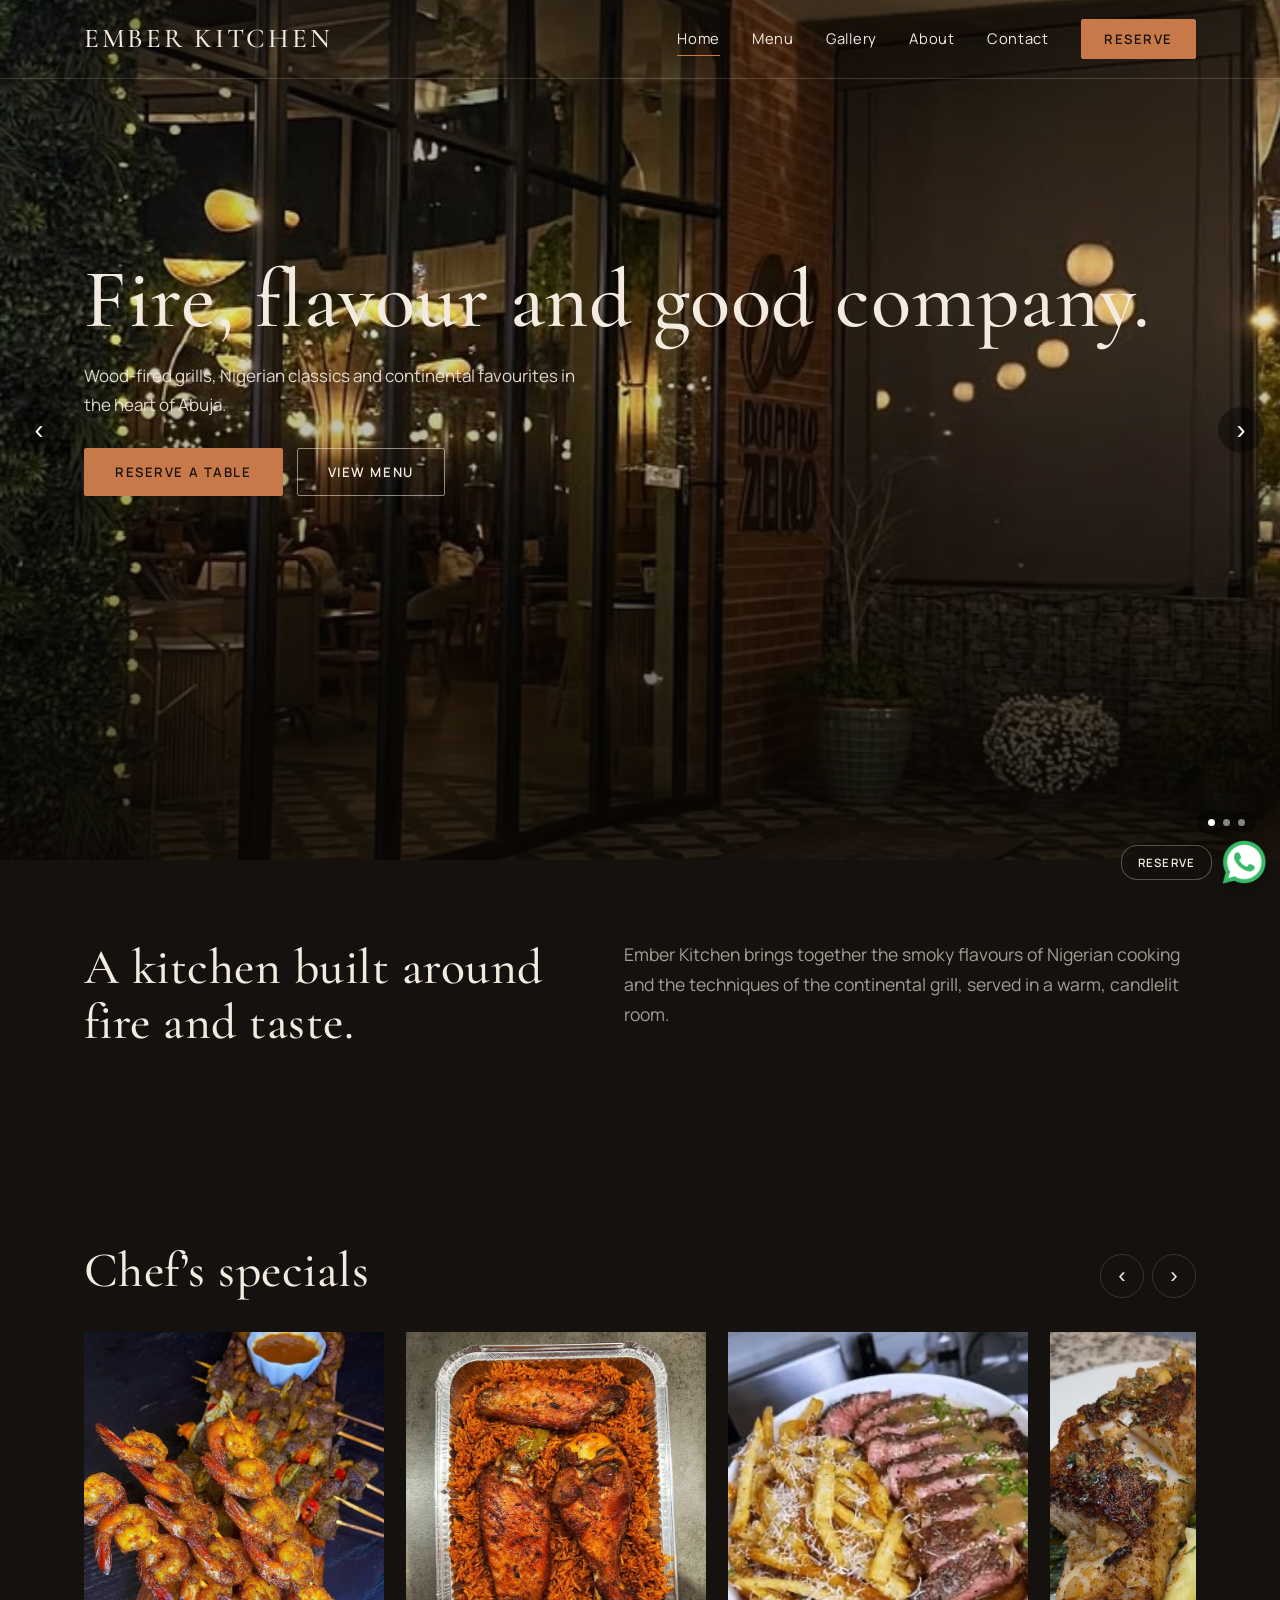
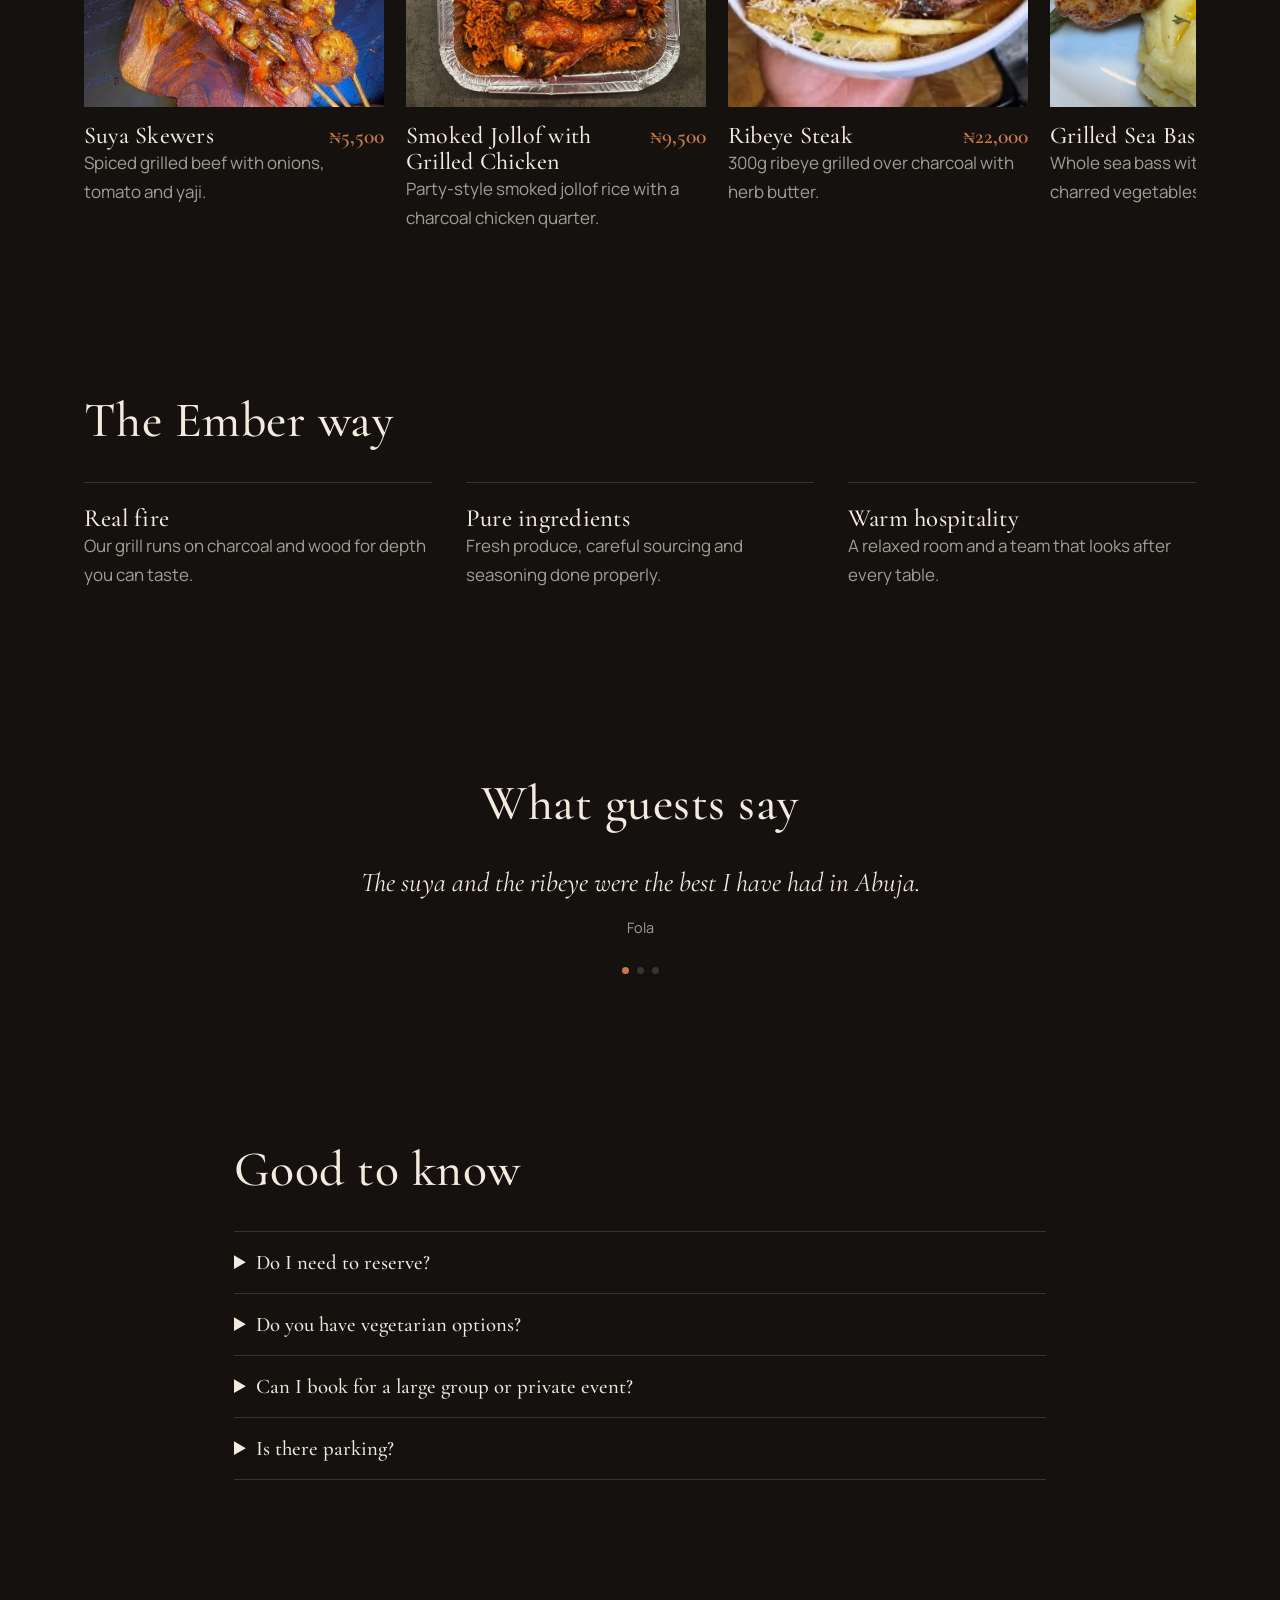
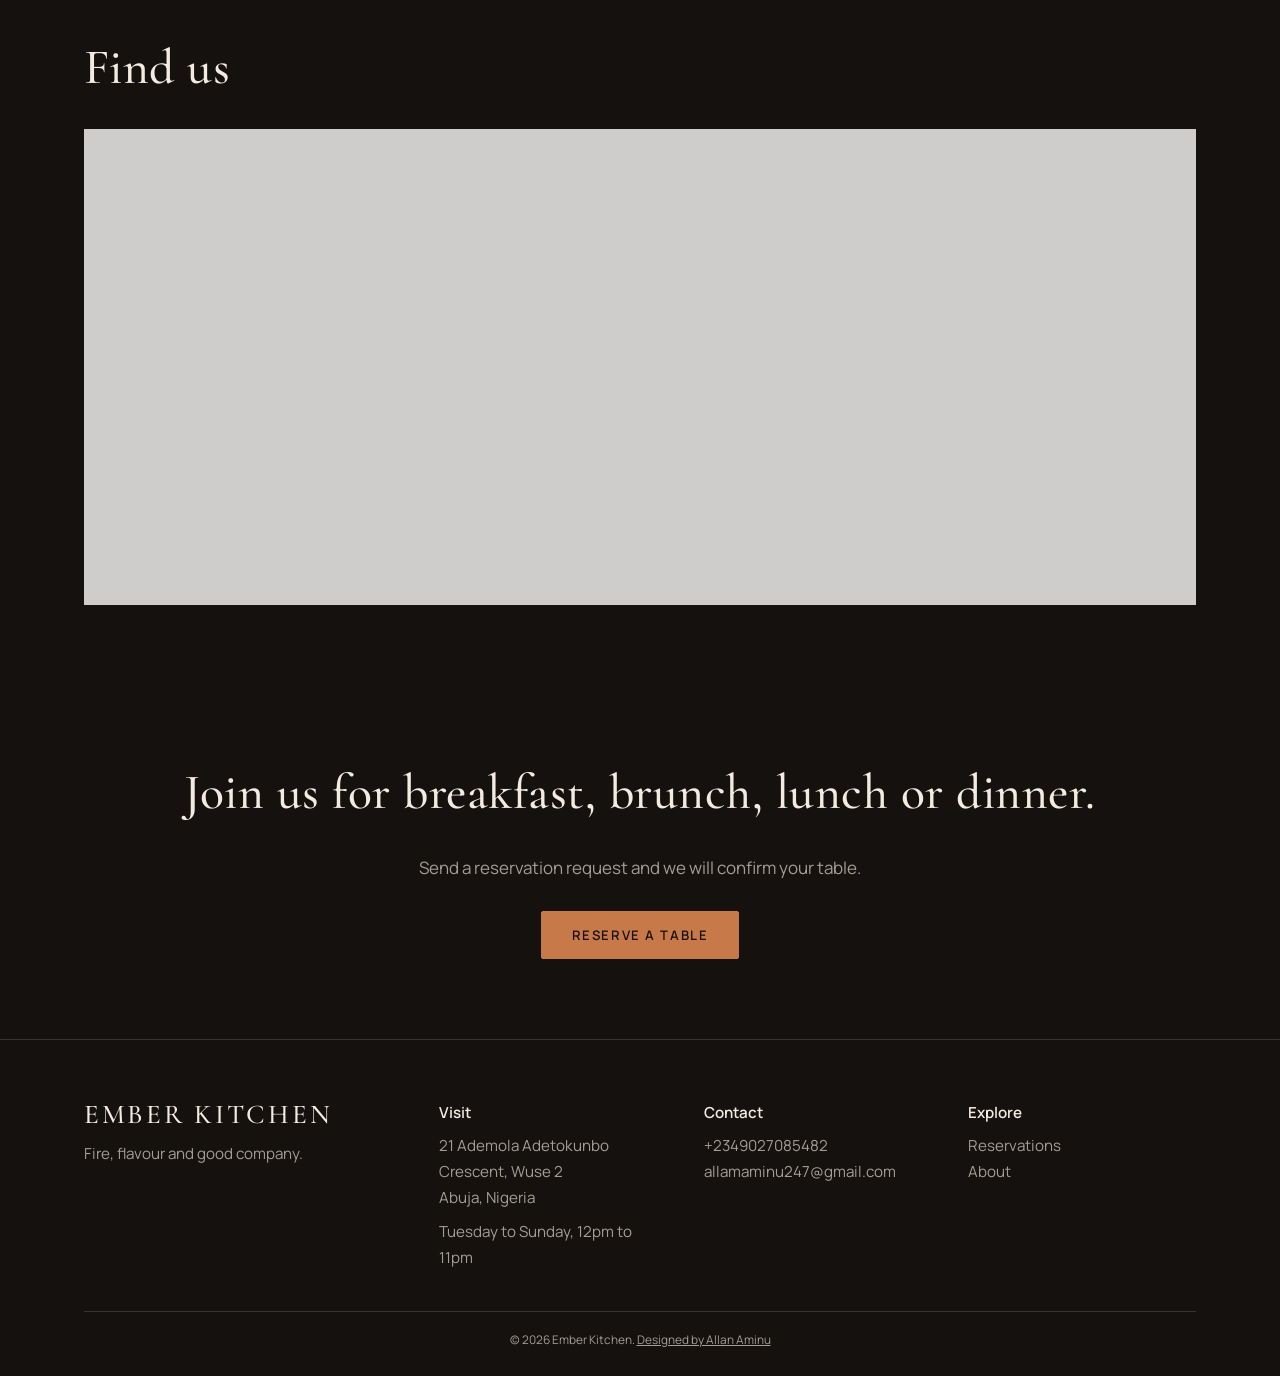
<file: index.html>
<!doctype html><html lang="en"><head><meta charset="utf-8"><meta name="viewport" content="width=device-width,initial-scale=1"><title>Ember Kitchen</title><link rel="preconnect" href="https://fonts.googleapis.com"><link href="https://fonts.googleapis.com/css2?family=Cormorant+Garamond:ital,wght@0,400;0,500;0,600;1,400&family=Manrope:wght@400;500;600&display=swap" rel="stylesheet"><link rel="stylesheet" href="style.css"></head><body data-p="home" data-t=""><header id="h"></header><section class="hero" id="hero"></section><section class="sec w two" id="intro"></section><section class="sec w"><div class="ch"><h2 id="st"></h2><div><button id="cp" aria-label="Previous">&lsaquo;</button><button id="cn" aria-label="Next">&rsaquo;</button></div></div><div class="car" id="sc"></div></section><section class="sec w"><h2 id="pt"></h2><div class="am" id="pl"></div></section><section class="sec w" id="vdw" hidden></section><section class="sec w ct"><h2 id="tt"></h2><div class="ts" id="ts"></div></section><section class="sec w narrow"><h2 id="ft"></h2><div id="fq"></div></section><section class="sec w"><h2>Find us</h2><iframe class="map" id="mp" loading="lazy" title="Map"></iframe></section><section class="sec w ct" id="cta"></section><footer id="f"></footer><script src="app.js"></script></body></html>
</file>
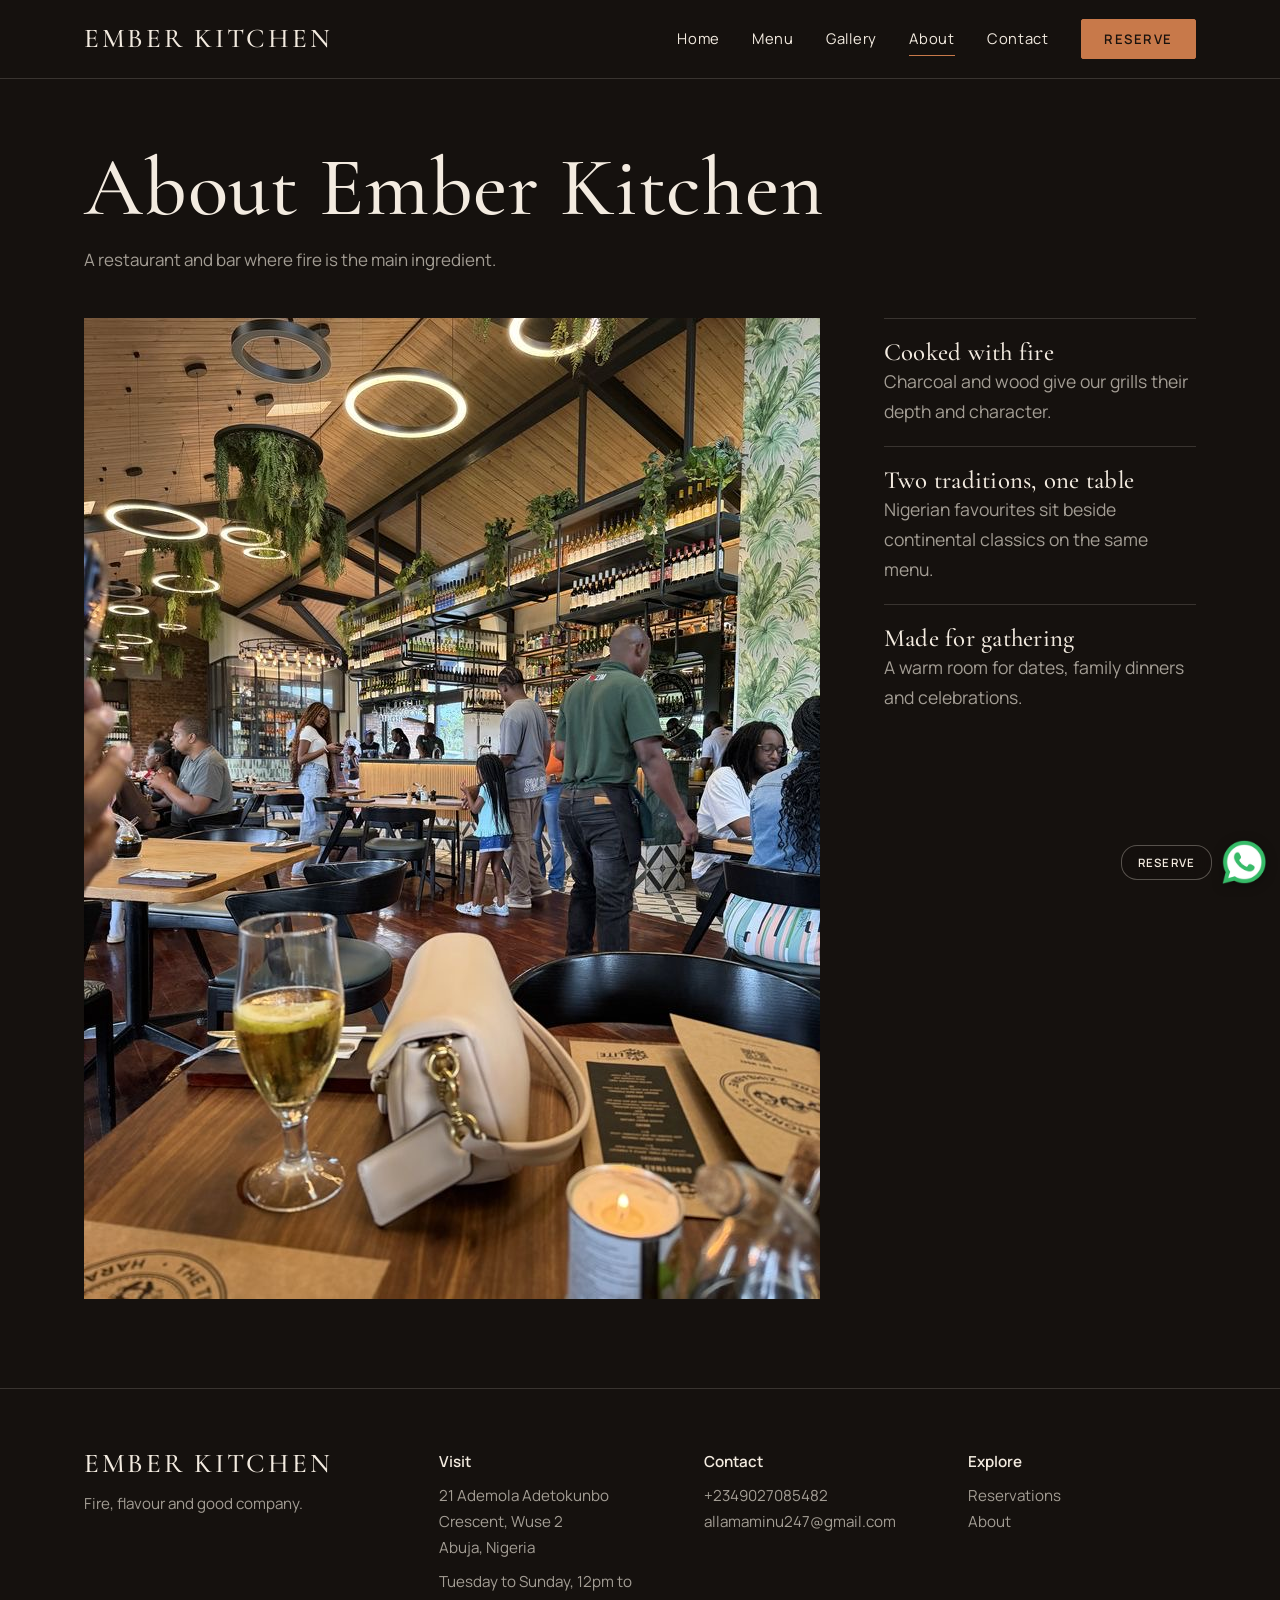
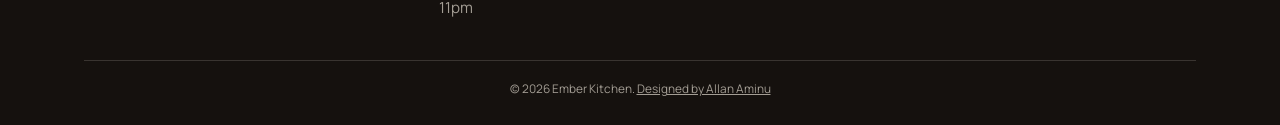
<file: about.html>
<!doctype html><html lang="en"><head><meta charset="utf-8"><meta name="viewport" content="width=device-width,initial-scale=1"><title>About</title><link rel="preconnect" href="https://fonts.googleapis.com"><link href="https://fonts.googleapis.com/css2?family=Cormorant+Garamond:ital,wght@0,400;0,500;0,600;1,400&family=Manrope:wght@400;500;600&display=swap" rel="stylesheet"><link rel="stylesheet" href="style.css"></head><body data-p="ab" data-t="About"><header id="h"></header><section class="top w"><h1 id="t1"></h1><p id="t2"></p></section><section class="w two" style="padding-bottom:80px" id="ab"></section><footer id="f"></footer><script src="app.js"></script></body></html>
</file>
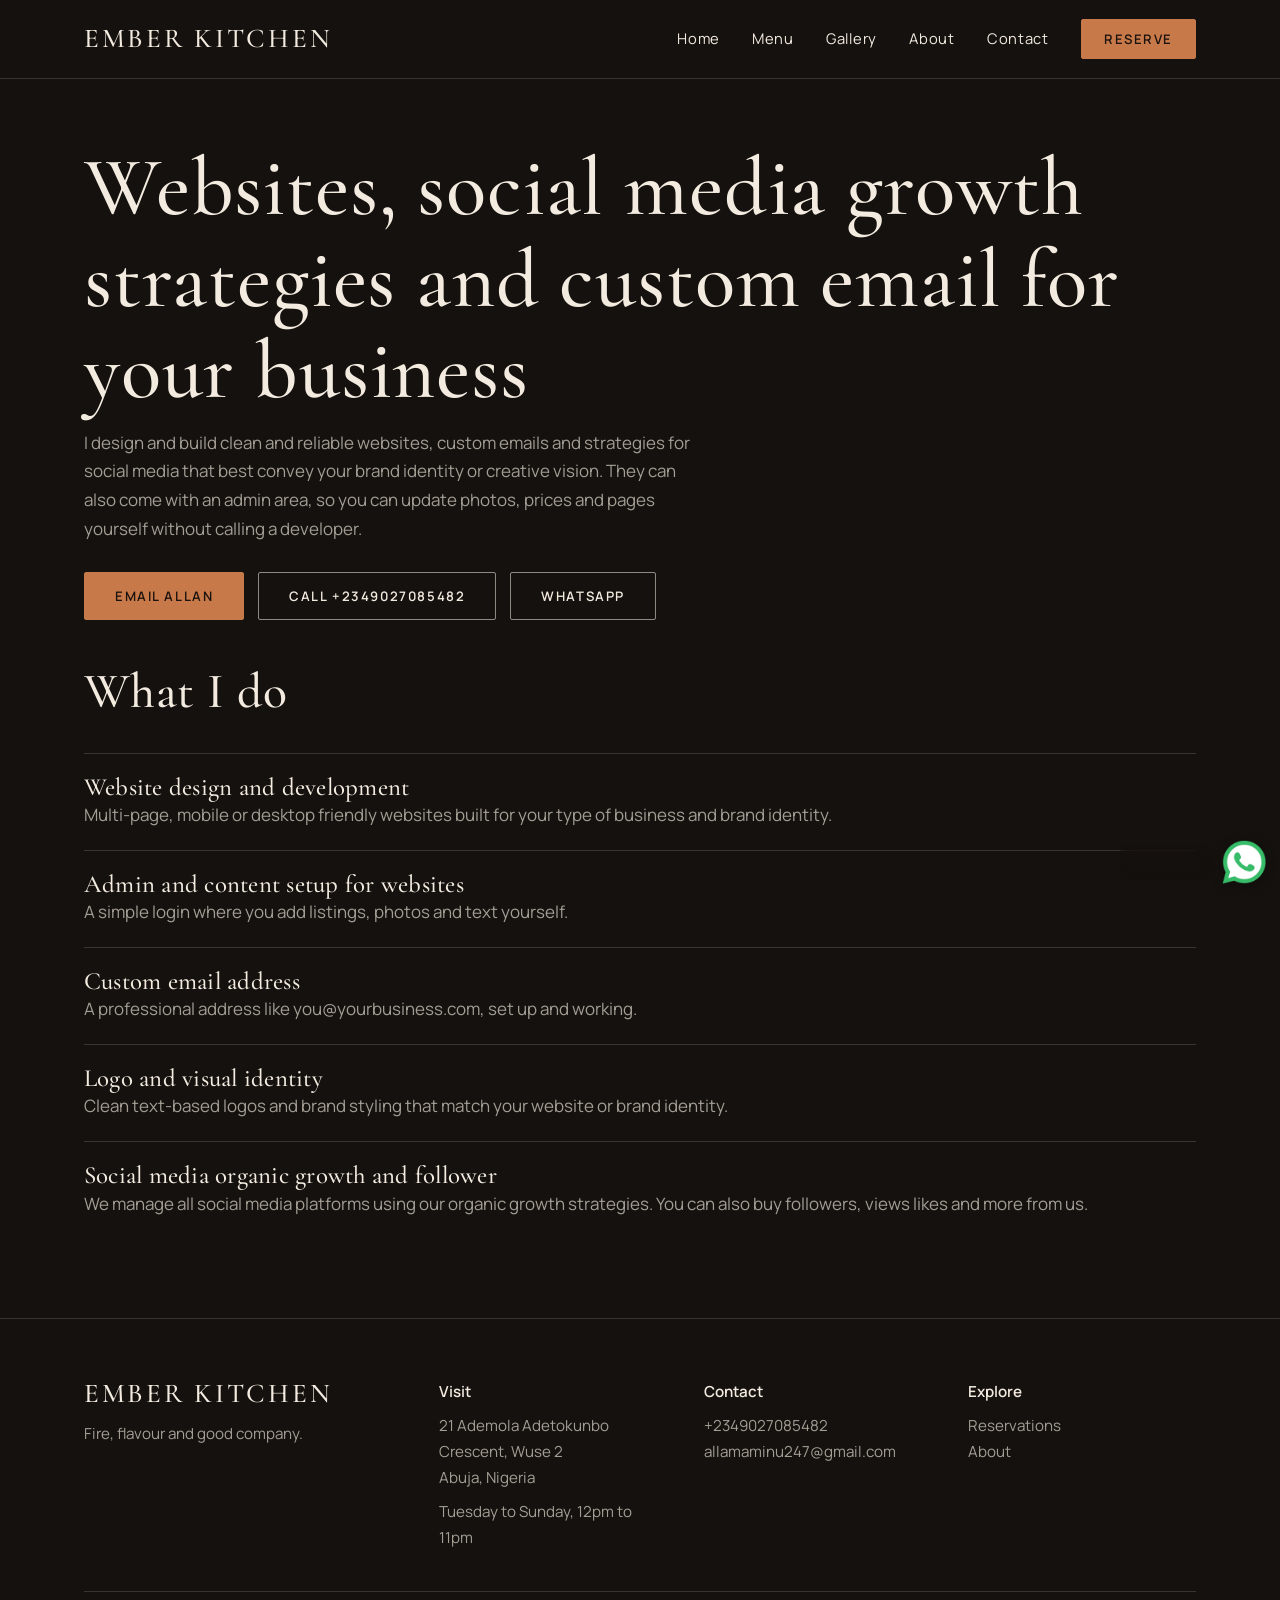
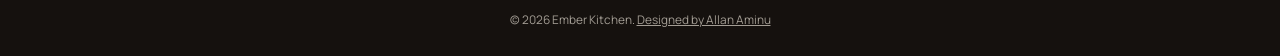
<file: built-by.html>
<!doctype html><html lang="en"><head><meta charset="utf-8"><meta name="viewport" content="width=device-width,initial-scale=1"><title>Built by Allan Aminu</title><link rel="preconnect" href="https://fonts.googleapis.com"><link href="https://fonts.googleapis.com/css2?family=Cormorant+Garamond:ital,wght@0,400;0,500;0,600;1,400&family=Manrope:wght@400;500;600&display=swap" rel="stylesheet"><link rel="stylesheet" href="style.css"></head><body data-p="by" data-t="Built by Allan Aminu"><header id="h"></header><section class="top w"><h1 id="bh"></h1><p id="ba"></p><div class="row" id="bc"></div></section><section class="w" style="padding-bottom:80px"><h2>What I do</h2><div id="bs"></div></section><footer id="f"></footer><script src="app.js"></script></body></html>
</file>
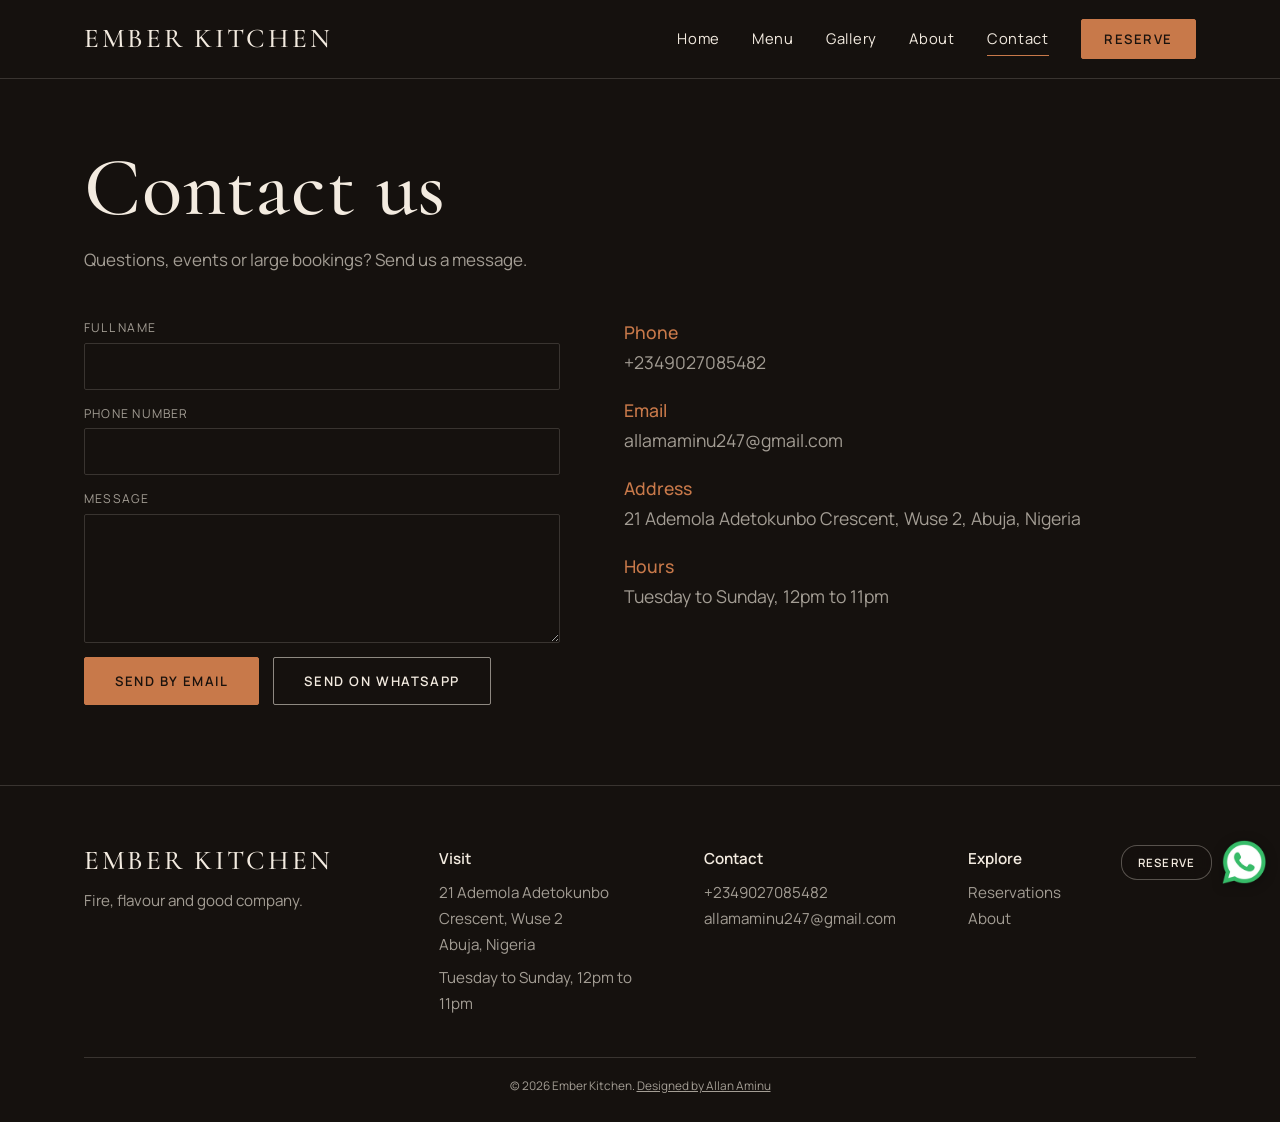
<file: contact.html>
<!doctype html><html lang="en"><head><meta charset="utf-8"><meta name="viewport" content="width=device-width,initial-scale=1"><title>Contact</title><link rel="preconnect" href="https://fonts.googleapis.com"><link href="https://fonts.googleapis.com/css2?family=Cormorant+Garamond:ital,wght@0,400;0,500;0,600;1,400&family=Manrope:wght@400;500;600&display=swap" rel="stylesheet"><link rel="stylesheet" href="style.css"></head><body data-p="con" data-t="Contact"><header id="h"></header><section class="top w"><h1 id="t1"></h1><p id="t2"></p></section><section class="w two" style="padding-bottom:80px"><form class="fm" id="fm"><label>Full name<input name="nm" required></label><label>Phone number<input name="ph" type="tel" required></label><label>Message<textarea name="msg" rows="5"></textarea></label><div class="row" style="margin:0"><button class="bt">Send by email</button><button type="button" class="bt o" id="wa">Send on WhatsApp</button></div></form><div class="ci2" id="ci"></div></section><footer id="f"></footer><script src="app.js"></script></body></html>
</file>
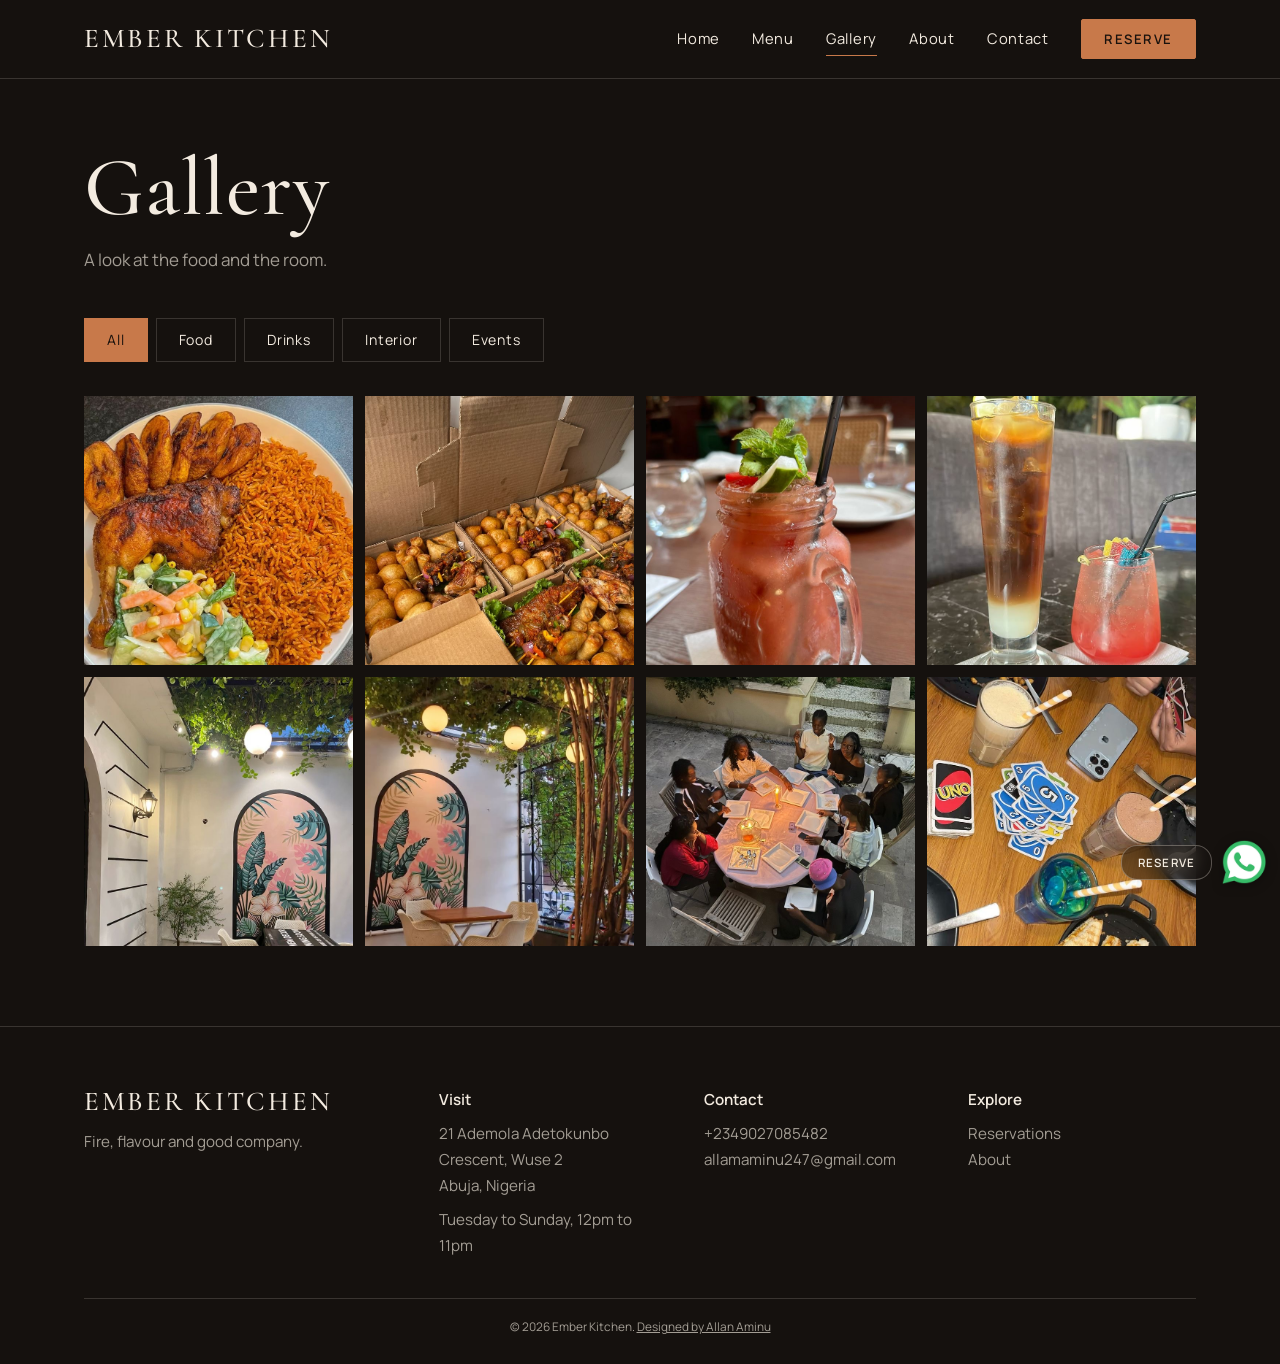
<file: gallery.html>
<!doctype html><html lang="en"><head><meta charset="utf-8"><meta name="viewport" content="width=device-width,initial-scale=1"><title>Gallery</title><link rel="preconnect" href="https://fonts.googleapis.com"><link href="https://fonts.googleapis.com/css2?family=Cormorant+Garamond:ital,wght@0,400;0,500;0,600;1,400&family=Manrope:wght@400;500;600&display=swap" rel="stylesheet"><link rel="stylesheet" href="style.css"></head><body data-p="gal" data-t="Gallery"><header id="h"></header><section class="top w"><h1 id="t1"></h1><p id="t2"></p></section><section class="w" style="padding-bottom:80px"><div class="tabs" id="gt"></div><div class="gg" id="gg"></div></section><footer id="f"></footer><script src="app.js"></script></body></html>
</file>
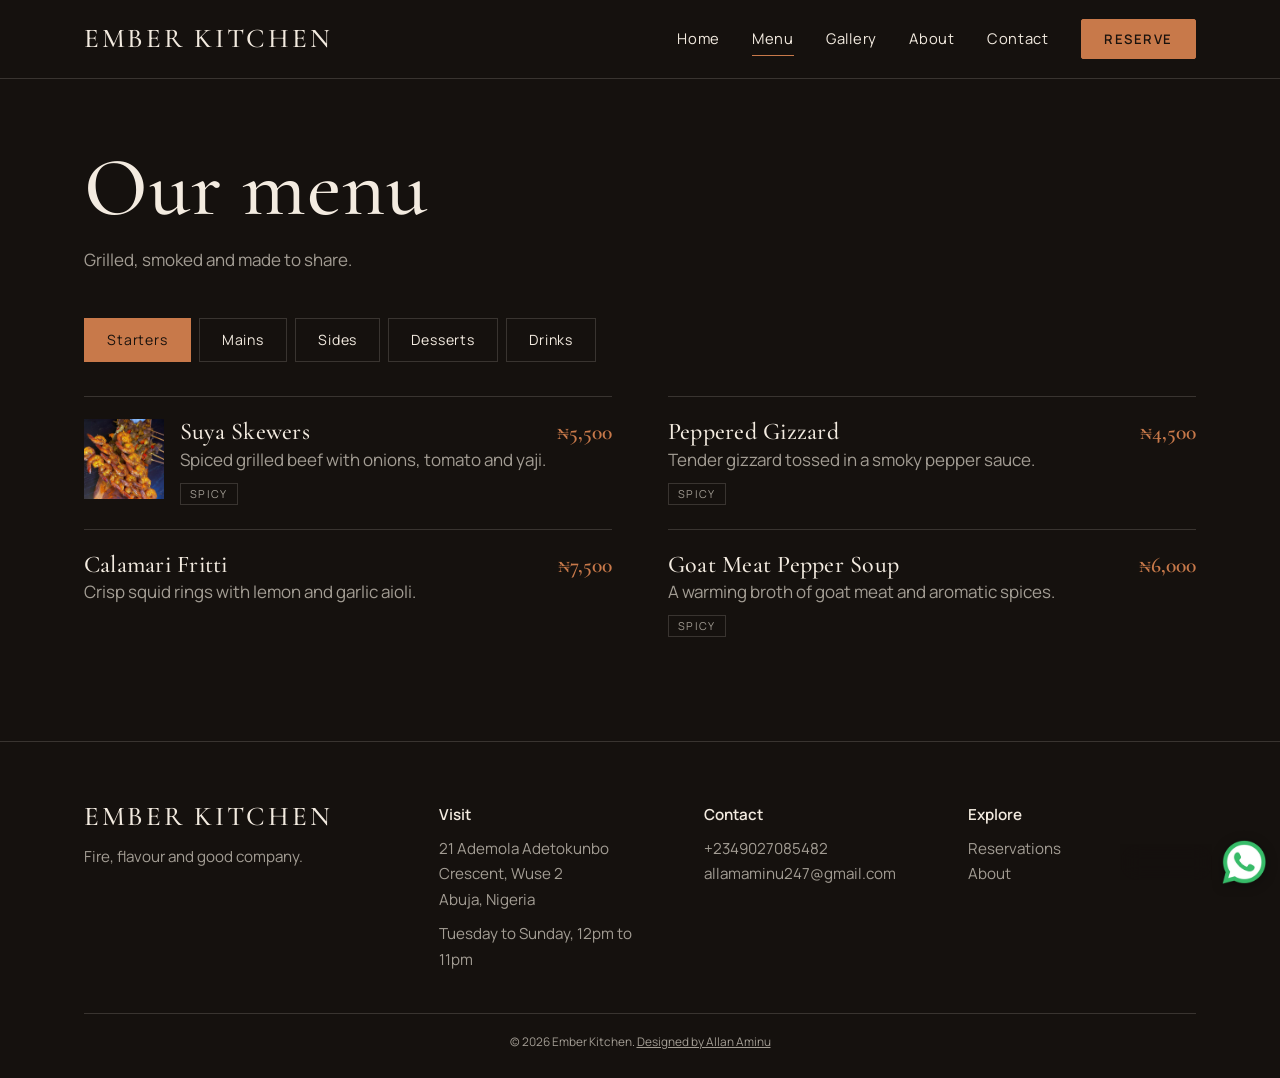
<file: menu.html>
<!doctype html><html lang="en"><head><meta charset="utf-8"><meta name="viewport" content="width=device-width,initial-scale=1"><title>Menu</title><link rel="preconnect" href="https://fonts.googleapis.com"><link href="https://fonts.googleapis.com/css2?family=Cormorant+Garamond:ital,wght@0,400;0,500;0,600;1,400&family=Manrope:wght@400;500;600&display=swap" rel="stylesheet"><link rel="stylesheet" href="style.css"></head><body data-p="menu" data-t="Menu"><header id="h"></header><section class="top w"><h1 id="t1"></h1><p id="t2"></p></section><section class="w" style="padding-bottom:80px"><div class="tabs" id="mt"></div><div class="mn" id="ml"></div></section><footer id="f"></footer><script src="app.js"></script></body></html>
</file>
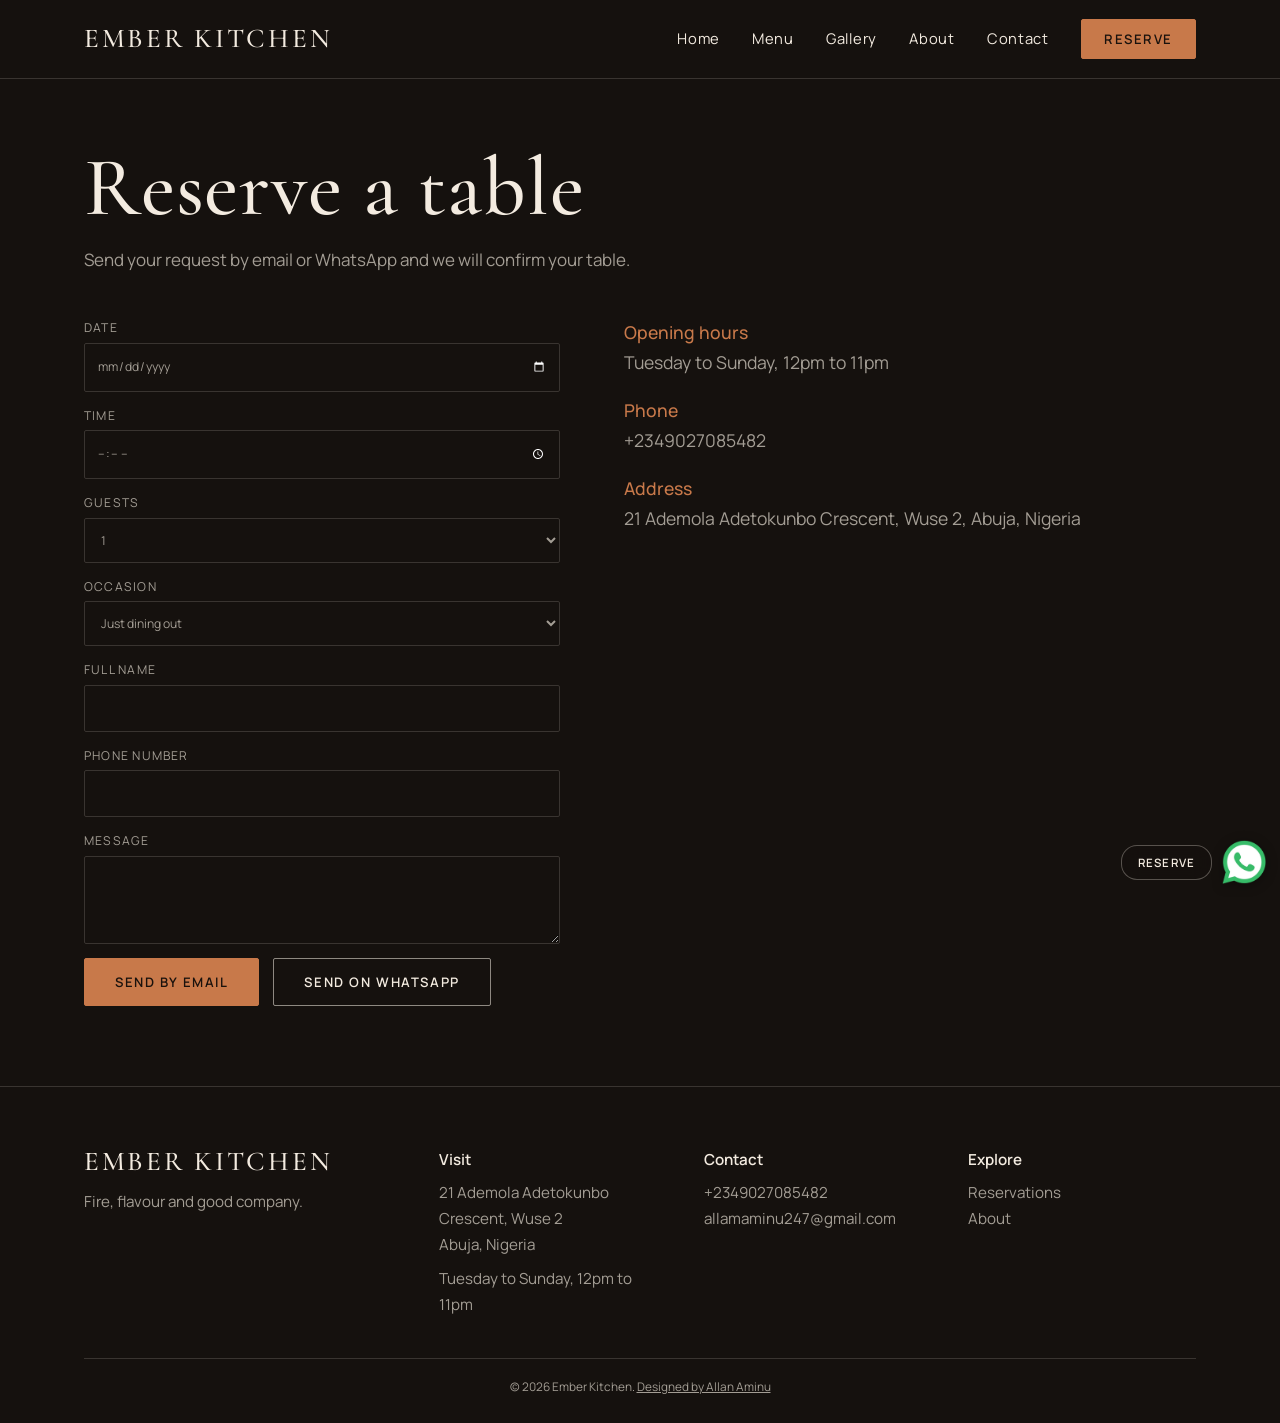
<file: reservations.html>
<!doctype html><html lang="en"><head><meta charset="utf-8"><meta name="viewport" content="width=device-width,initial-scale=1"><title>Reservations</title><link rel="preconnect" href="https://fonts.googleapis.com"><link href="https://fonts.googleapis.com/css2?family=Cormorant+Garamond:ital,wght@0,400;0,500;0,600;1,400&family=Manrope:wght@400;500;600&display=swap" rel="stylesheet"><link rel="stylesheet" href="style.css"></head><body data-p="res" data-t="Reservations"><header id="h"></header><section class="top w"><h1 id="t1"></h1><p id="t2"></p></section><section class="w two" style="padding-bottom:80px"><form class="fm" id="fm"><label>Date<input type="date" name="i" required></label><label>Time<input type="time" name="t" required></label><label>Guests<select name="g"><option>1</option><option>2</option><option>3</option><option>4</option><option>5</option><option>6</option><option>7</option><option>8</option><option>9</option><option>10</option><option>11</option><option>12</option></select></label><label>Occasion<select name="oc"><option>Just dining out</option><option>Birthday</option><option>Anniversary</option><option>Business</option><option>Other</option></select></label><label>Full name<input name="nm" required></label><label>Phone number<input name="ph" type="tel" required></label><label>Message<textarea name="msg" rows="3"></textarea></label><div class="row" style="margin:0"><button class="bt">Send by email</button><button type="button" class="bt o" id="wa">Send on WhatsApp</button></div></form><div class="ci2" id="ci"></div></section><footer id="f"></footer><script src="app.js"></script></body></html>
</file>
<file: style.css>
:root{--bg:#15110e;--ink:#f3ebe0;--ac:#c8794a;--bg2:color-mix(in srgb,var(--ink) 6%,var(--bg));--ln:color-mix(in srgb,var(--ink) 16%,var(--bg));--mu:color-mix(in srgb,var(--ink) 64%,var(--bg));color-scheme:dark}
*{box-sizing:border-box;margin:0}[hidden]{display:none!important}
body{font:17px/1.7 Manrope,system-ui,sans-serif;color:var(--ink);background:var(--bg)}body:not([data-p=home]){padding-top:78px}
h1,h2,h3,.h1,.logo{font-family:'Cormorant Garamond',Georgia,serif;font-weight:500;line-height:1.1;letter-spacing:.01em}
h1,.h1{font-size:clamp(2.9rem,7vw,5.2rem)}h2{font-size:clamp(2rem,4.2vw,3.1rem);margin-bottom:34px}h3{font-size:1.55rem}
a{color:inherit;text-decoration:none}:focus-visible{outline:2px solid var(--ac);outline-offset:3px}.w{max-width:1160px;margin:auto;padding-left:24px;padding-right:24px}.mu{color:var(--mu)}
header{position:fixed;top:0;left:0;right:0;z-index:20;background:var(--bg);border-bottom:1px solid var(--ln);transition:background .3s,border-color .3s}
header.tr:not(.sd):not(.open){background:transparent;border-color:color-mix(in srgb,var(--ink) 18%,transparent)}
.bar{display:flex;align-items:center;justify-content:space-between;height:78px}.logo{font-size:1.7rem;letter-spacing:.1em;text-transform:uppercase;position:relative;z-index:2}.lgi{height:44px;display:block}
nav{display:flex;gap:32px;align-items:center;font-size:.92rem;letter-spacing:.05em}nav a:not(.bt){padding:4px 0;border-bottom:1px solid transparent}nav a.on,nav a:not(.bt):hover{border-color:var(--ac)}nav .bt{padding:10px 22px}
.mb{display:none;background:none;border:0;width:44px;height:44px;cursor:pointer;color:inherit;flex-direction:column;justify-content:center;gap:6px;align-items:flex-end;position:relative;z-index:2}.mb i{display:block;width:26px;height:1.5px;background:currentColor}.mb i:nth-child(2){width:18px}
.bt{display:inline-block;padding:14px 30px;background:var(--ac);color:#1a120d;border:1px solid var(--ac);border-radius:2px;font:600 .82rem Manrope;letter-spacing:.12em;text-transform:uppercase;cursor:pointer}
.bt.o{background:none;color:var(--ink);border-color:color-mix(in srgb,var(--ink) 55%,transparent)}.bt:hover{opacity:.85}.row{display:flex;gap:14px;flex-wrap:wrap;margin-top:28px}
.hero{position:relative;height:min(100svh,860px);min-height:600px;overflow:hidden;background:radial-gradient(ellipse at 72% 30%,color-mix(in srgb,var(--ac) 30%,var(--bg)),var(--bg) 66%)}
.sl{position:absolute;inset:0;opacity:0;transition:opacity 1s;pointer-events:none}.sl.on{opacity:1;pointer-events:auto;z-index:1}
.sl>img,.sl>.ph{position:absolute;inset:0;width:100%;height:100%;object-fit:cover;aspect-ratio:auto}
.hero .sl.on>img{animation:zm 10s ease-out forwards}@keyframes zm{to{transform:scale(1.07)}}
.hero .sl{display:flex;align-items:flex-end}.hero .sl::after{content:"";position:absolute;inset:0;background:linear-gradient(rgba(10,7,5,.5),rgba(10,7,5,.1) 35%,rgba(10,7,5,.78))}
.tx{position:relative;z-index:2;width:100%;max-width:1160px;margin:auto;padding:0 24px 110px}.tx p{max-width:30em;margin:16px 0 28px;opacity:.9}.tx .row{margin-top:0}
.pv,.nx{position:absolute;top:50%;transform:translateY(-50%);z-index:3;width:46px;height:46px;border-radius:50%;border:0;background:rgba(0,0,0,.4);color:#fff;font-size:1.7rem;line-height:1;cursor:pointer}.pv{left:16px}.nx{right:16px}
.dt{position:absolute;right:24px;bottom:26px;display:flex;gap:8px;z-index:3;background:rgba(0,0,0,.4);padding:8px 11px;border-radius:99px}.dt i{width:7px;height:7px;border-radius:50%;background:rgba(255,255,255,.5);cursor:pointer}.dt i.on{background:#fff}
.sec{padding-top:80px;padding-bottom:80px}.top{padding-top:64px;padding-bottom:44px}.top p{color:var(--mu);margin-top:12px;max-width:36em}.narrow{max-width:860px}
.two{display:grid;grid-template-columns:1fr 1.2fr;gap:64px;align-items:start}.two p{color:var(--mu);font-size:1.1rem}.ct{text-align:center}.ct p{color:var(--mu);margin:12px 0 28px}
.ci{aspect-ratio:4/5;overflow:hidden;background:var(--bg2);margin-bottom:16px}.ci img,.ci .ph{width:100%;height:100%;object-fit:cover;aspect-ratio:auto}
.ph{display:grid;place-items:center;background:var(--bg2);color:var(--mu);font-size:.85rem;border:1px dashed var(--ln);aspect-ratio:4/3;width:100%}
.ch{display:flex;justify-content:space-between;align-items:end;margin-bottom:34px}.ch h2{margin:0}.ch button{width:44px;height:44px;border-radius:50%;border:1px solid var(--ln);background:none;color:inherit;font-size:1.4rem;cursor:pointer;margin-left:8px}
.car{display:flex;gap:22px;overflow-x:auto;scroll-snap-type:x mandatory;scrollbar-width:none}.car::-webkit-scrollbar{display:none}.car>div{flex:0 0 min(300px,78vw);scroll-snap-align:start}
.mh{display:flex;justify-content:space-between;gap:14px;align-items:baseline}.mh h3{font-size:1.5rem}.pr{font:600 1.35rem 'Cormorant Garamond',serif;color:var(--ac);white-space:nowrap}
.tabs{display:flex;gap:8px;flex-wrap:wrap;margin-bottom:34px}.tabs button{background:none;border:1px solid var(--ln);padding:9px 22px;font:inherit;font-size:.88rem;letter-spacing:.06em;color:inherit;cursor:pointer}.tabs .on{background:var(--ac);color:#1a120d;border-color:var(--ac)}
.mn{display:grid;gap:0 56px;grid-template-columns:1fr 1fr}.mi{display:flex;gap:16px;padding:22px 0;border-top:1px solid var(--ln)}.mi img,.mi .ph{width:80px;height:80px;object-fit:cover;flex:none;aspect-ratio:auto}.mi>div{flex:1}
.tg{display:inline-block;font-size:.68rem;letter-spacing:.12em;text-transform:uppercase;border:1px solid var(--ln);padding:1px 9px;margin:8px 6px 0 0;color:var(--mu)}
.am{display:grid;gap:0 34px;grid-template-columns:repeat(auto-fit,minmax(250px,1fr))}.am>div{border-top:1px solid var(--ln);padding:22px 0 26px}.am p{color:var(--mu)}
.ts{display:grid}.ts .sl{grid-area:1/1;position:relative;inset:auto;text-align:center;padding:0 8%}.ts blockquote{font:italic 1.7rem/1.4 'Cormorant Garamond',serif}.ts cite{display:block;margin-top:16px;font:.9rem Manrope;font-style:normal;color:var(--mu)}
.ts .dt{position:static;grid-area:2/1;justify-self:center;background:none;margin-top:22px}.ts .dt i{background:var(--ln)}.ts .dt i.on{background:var(--ac)}
details{border-top:1px solid var(--ln);padding:18px 0}details:last-child{border-bottom:1px solid var(--ln)}summary{cursor:pointer;font:500 1.3rem 'Cormorant Garamond',serif}details p{color:var(--mu);margin-top:10px}
.vid,.map{width:100%;aspect-ratio:16/9;border:0;display:block;background:var(--bg2)}.vid iframe{width:100%;height:100%;border:0}.map{aspect-ratio:21/9;filter:grayscale(.6) invert(.9) hue-rotate(180deg)}
.gg{display:grid;gap:12px;grid-template-columns:repeat(auto-fill,minmax(240px,1fr))}.gi{aspect-ratio:1;overflow:hidden;cursor:zoom-in;background:var(--bg2)}.gi img,.gi .ph{width:100%;height:100%;object-fit:cover;aspect-ratio:auto}
.lb{position:fixed;inset:0;z-index:50;background:rgba(10,8,6,.95);display:grid;place-items:center}.lb img{max-width:92vw;max-height:88vh}.lb button{position:absolute;background:none;border:0;color:#fff;font-size:2.4rem;cursor:pointer}.lb .x{top:14px;right:22px}.lb .pv{left:10px}.lb .nx{right:10px}
.fm{display:grid;gap:14px}.fm label{font-size:.76rem;letter-spacing:.1em;text-transform:uppercase;color:var(--mu)}.fm input,.fm select,.fm textarea{display:block;width:100%;margin-top:4px;padding:12px;border:1px solid var(--ln);background:none;font:inherit;color:inherit;border-radius:2px}.fm select option{background:var(--bg);color:var(--ink)}
.ci2 p{margin-bottom:18px}.ci2 b{display:block;font-weight:500;color:var(--ac)}.val{border-top:1px solid var(--ln);padding:20px 0}.val p{color:var(--mu)}
footer{border-top:1px solid var(--ln);padding:60px 0 26px;font-size:.95rem;color:var(--mu)}.fg{display:grid;grid-template-columns:1.4fr 1fr 1fr 1fr;gap:36px}footer h4{color:var(--ink);font-weight:600;margin-bottom:8px}footer .logo{color:var(--ink)}
.cr{font-size:.74rem;text-align:center;margin-top:40px;padding-top:18px;border-top:1px solid var(--ln)}.cr a{text-decoration:underline}
.fab{position:fixed;right:14px;bottom:16px;z-index:15;display:flex;align-items:center;gap:10px;transition:transform .45s ease,opacity .35s}.fab.out{transform:translateX(150%);opacity:0;pointer-events:none}
.fab .bn{padding:9px 16px;border-radius:16px;background:color-mix(in srgb,var(--bg) 45%,transparent);-webkit-backdrop-filter:blur(10px);backdrop-filter:blur(10px);border:1px solid color-mix(in srgb,var(--ink) 30%,transparent);color:var(--ink);font:600 .72rem Manrope;letter-spacing:.1em;text-transform:uppercase}
.fab .fw img{width:44px;height:44px;display:block;filter:drop-shadow(0 2px 6px rgba(0,0,0,.35))}
@media(max-width:900px){.mb{display:flex}nav{display:none;position:fixed;inset:0;background:var(--bg);color:var(--ink);flex-direction:column;justify-content:center;gap:22px;font:500 2rem 'Cormorant Garamond',serif}header.open nav{display:flex}header.open{background:var(--bg)}nav .bt{font:600 .82rem Manrope}
.two,.fg,.mn{grid-template-columns:1fr;gap:30px}.mn{gap:0}.sec{padding-top:56px;padding-bottom:56px}.hero{min-height:620px}.tx{padding-bottom:90px}.hero .dt,.hero .pv,.hero .nx{display:none}.ts blockquote{font-size:1.35rem}.ch button{display:none}}
</file>
